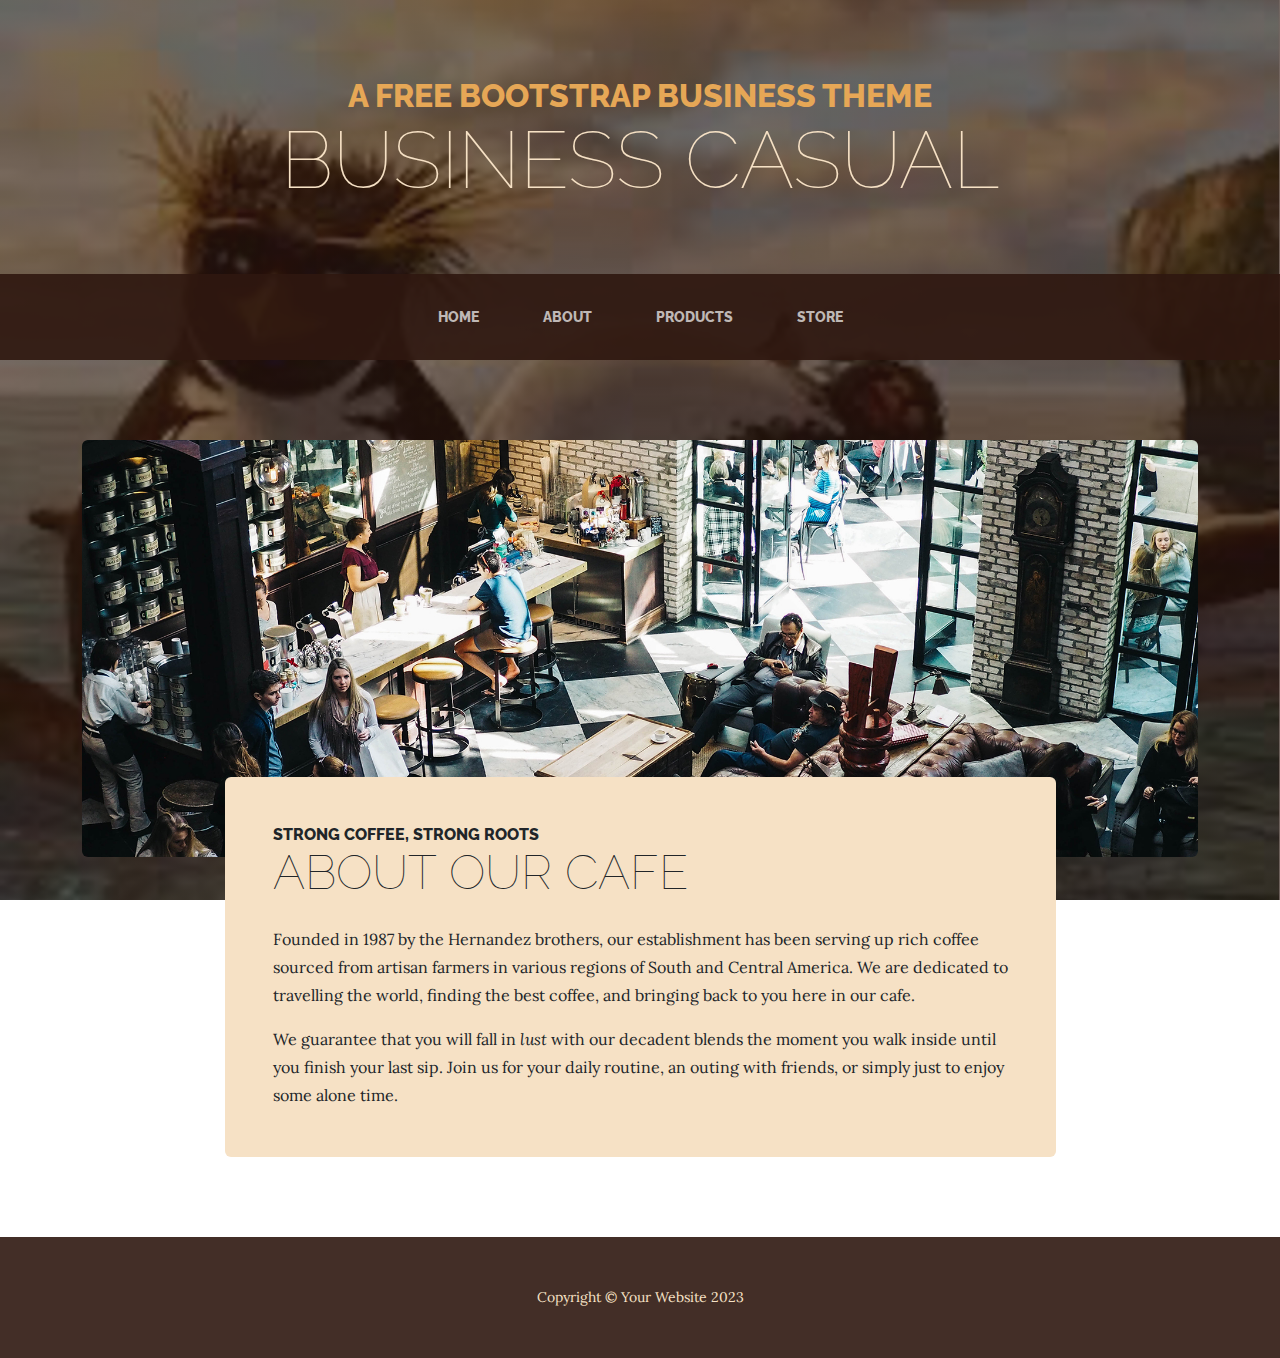
<file: about.html>
<!DOCTYPE html>
<html lang="en">
    <head>
        <meta charset="utf-8" />
        <meta name="viewport" content="width=device-width, initial-scale=1, shrink-to-fit=no" />
        <meta name="description" content="" />
        <meta name="author" content="" />
        <title>Business Casual - Start Bootstrap Theme</title>
        <link rel="icon" type="image/x-icon" href="assets/favicon.ico" />
        <!-- Google fonts-->
        <link href="https://fonts.googleapis.com/css?family=Raleway:100,100i,200,200i,300,300i,400,400i,500,500i,600,600i,700,700i,800,800i,900,900i" rel="stylesheet" />
        <link href="https://fonts.googleapis.com/css?family=Lora:400,400i,700,700i" rel="stylesheet" />
        <!-- Core theme CSS (includes Bootstrap)-->
        <link href="css/styles.css" rel="stylesheet" />
    </head>
    <body>
        <header>
            <h1 class="site-heading text-center text-faded d-none d-lg-block">
                <span class="site-heading-upper text-primary mb-3">A Free Bootstrap Business Theme</span>
                <span class="site-heading-lower">Business Casual</span>
            </h1>
        </header>
        <!-- Navigation-->
        <nav class="navbar navbar-expand-lg navbar-dark py-lg-4" id="mainNav">
            <div class="container">
                <a class="navbar-brand text-uppercase fw-bold d-lg-none" href="index.html">Start Bootstrap</a>
                <button class="navbar-toggler" type="button" data-bs-toggle="collapse" data-bs-target="#navbarSupportedContent" aria-controls="navbarSupportedContent" aria-expanded="false" aria-label="Toggle navigation"><span class="navbar-toggler-icon"></span></button>
                <div class="collapse navbar-collapse" id="navbarSupportedContent">
                    <ul class="navbar-nav mx-auto">
                        <li class="nav-item px-lg-4"><a class="nav-link text-uppercase" href="index.html">Home</a></li>
                        <li class="nav-item px-lg-4"><a class="nav-link text-uppercase" href="about.html">About</a></li>
                        <li class="nav-item px-lg-4"><a class="nav-link text-uppercase" href="products.html">Products</a></li>
                        <li class="nav-item px-lg-4"><a class="nav-link text-uppercase" href="store.html">Store</a></li>
                    </ul>
                </div>
            </div>
        </nav>
        <section class="page-section about-heading">
            <div class="container">
                <img class="img-fluid rounded about-heading-img mb-3 mb-lg-0" src="assets/img/about.jpg" alt="..." />
                <div class="about-heading-content">
                    <div class="row">
                        <div class="col-xl-9 col-lg-10 mx-auto">
                            <div class="bg-faded rounded p-5">
                                <h2 class="section-heading mb-4">
                                    <span class="section-heading-upper">Strong Coffee, Strong Roots</span>
                                    <span class="section-heading-lower">About Our Cafe</span>
                                </h2>
                                <p>Founded in 1987 by the Hernandez brothers, our establishment has been serving up rich coffee sourced from artisan farmers in various regions of South and Central America. We are dedicated to travelling the world, finding the best coffee, and bringing back to you here in our cafe.</p>
                                <p class="mb-0">
                                    We guarantee that you will fall in
                                    <em>lust</em>
                                    with our decadent blends the moment you walk inside until you finish your last sip. Join us for your daily routine, an outing with friends, or simply just to enjoy some alone time.
                                </p>
                            </div>
                        </div>
                    </div>
                </div>
            </div>
        </section>
        <footer class="footer text-faded text-center py-5">
            <div class="container"><p class="m-0 small">Copyright &copy; Your Website 2023</p></div>
        </footer>
        <!-- Bootstrap core JS-->
        <script src="https://cdn.jsdelivr.net/npm/bootstrap@5.2.3/dist/js/bootstrap.bundle.min.js"></script>
        <!-- Core theme JS-->
        <script src="js/scripts.js"></script>
    </body>
</html>
</file>
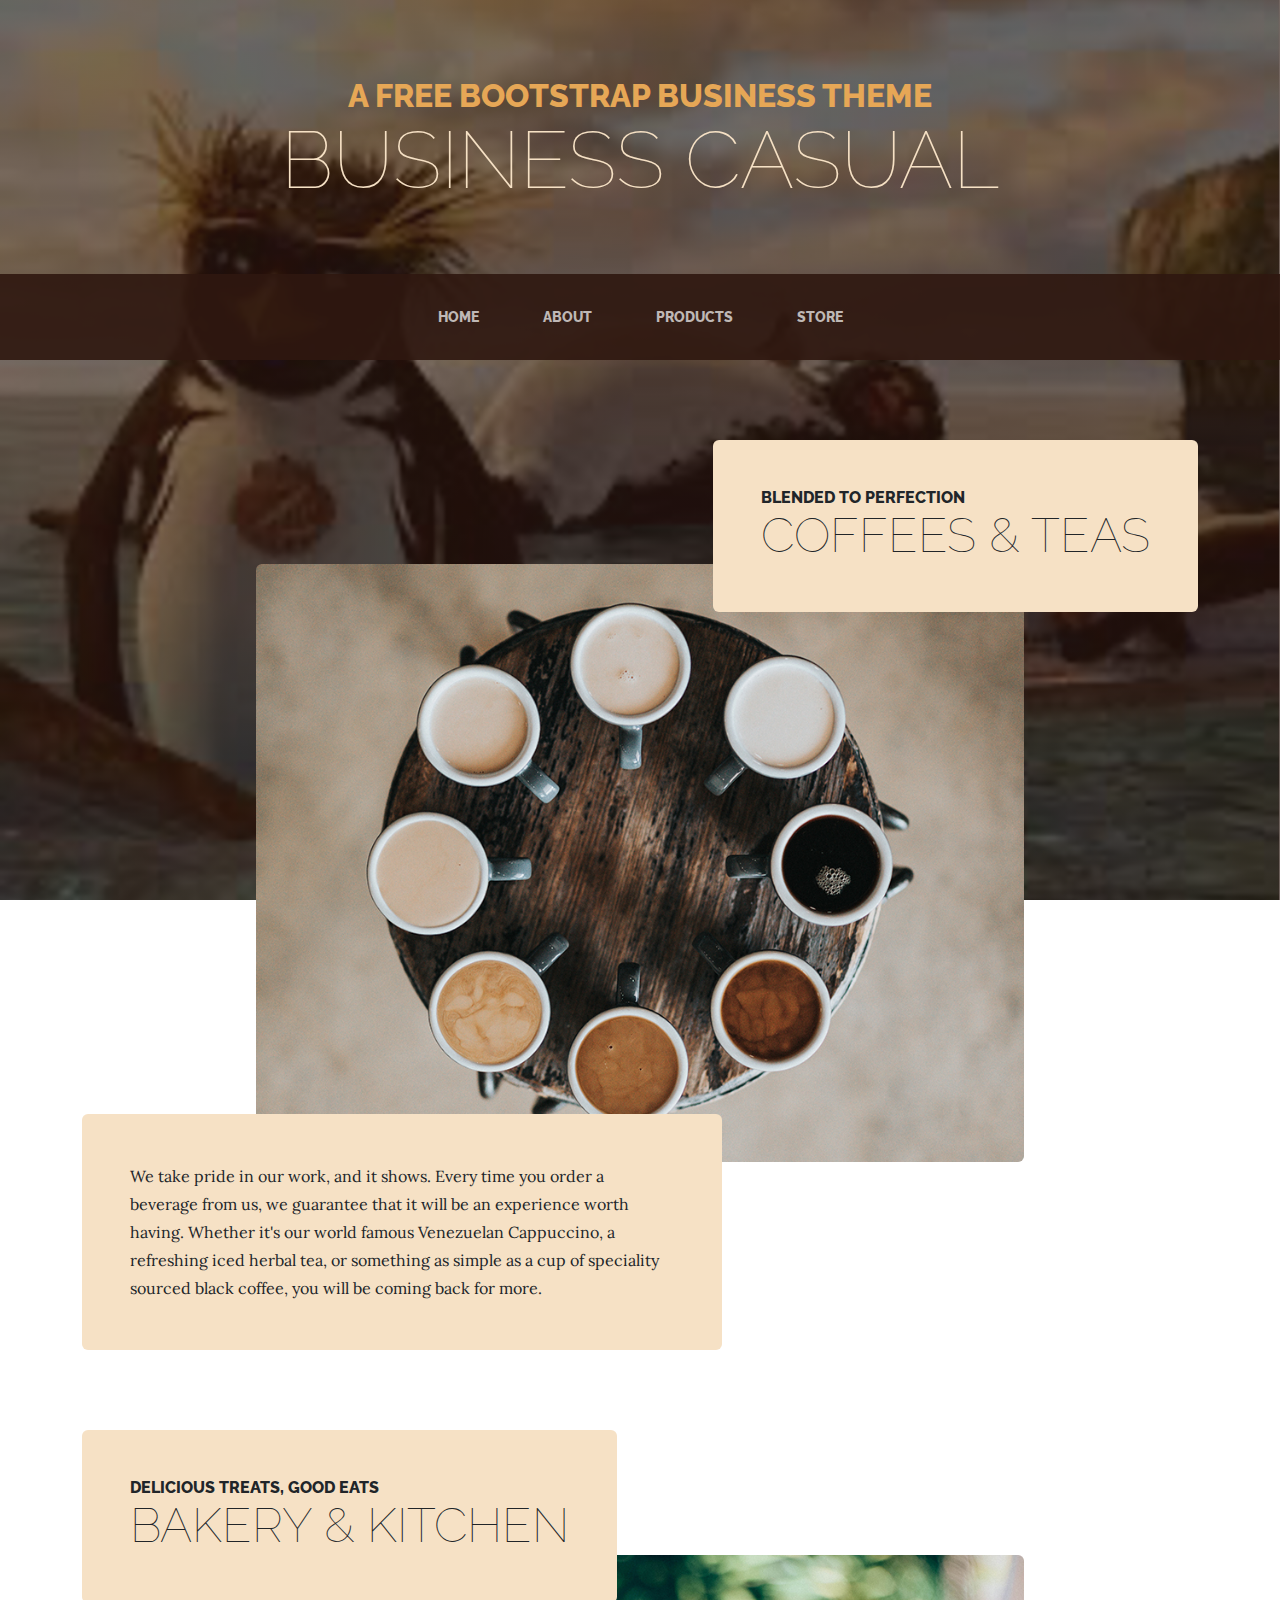
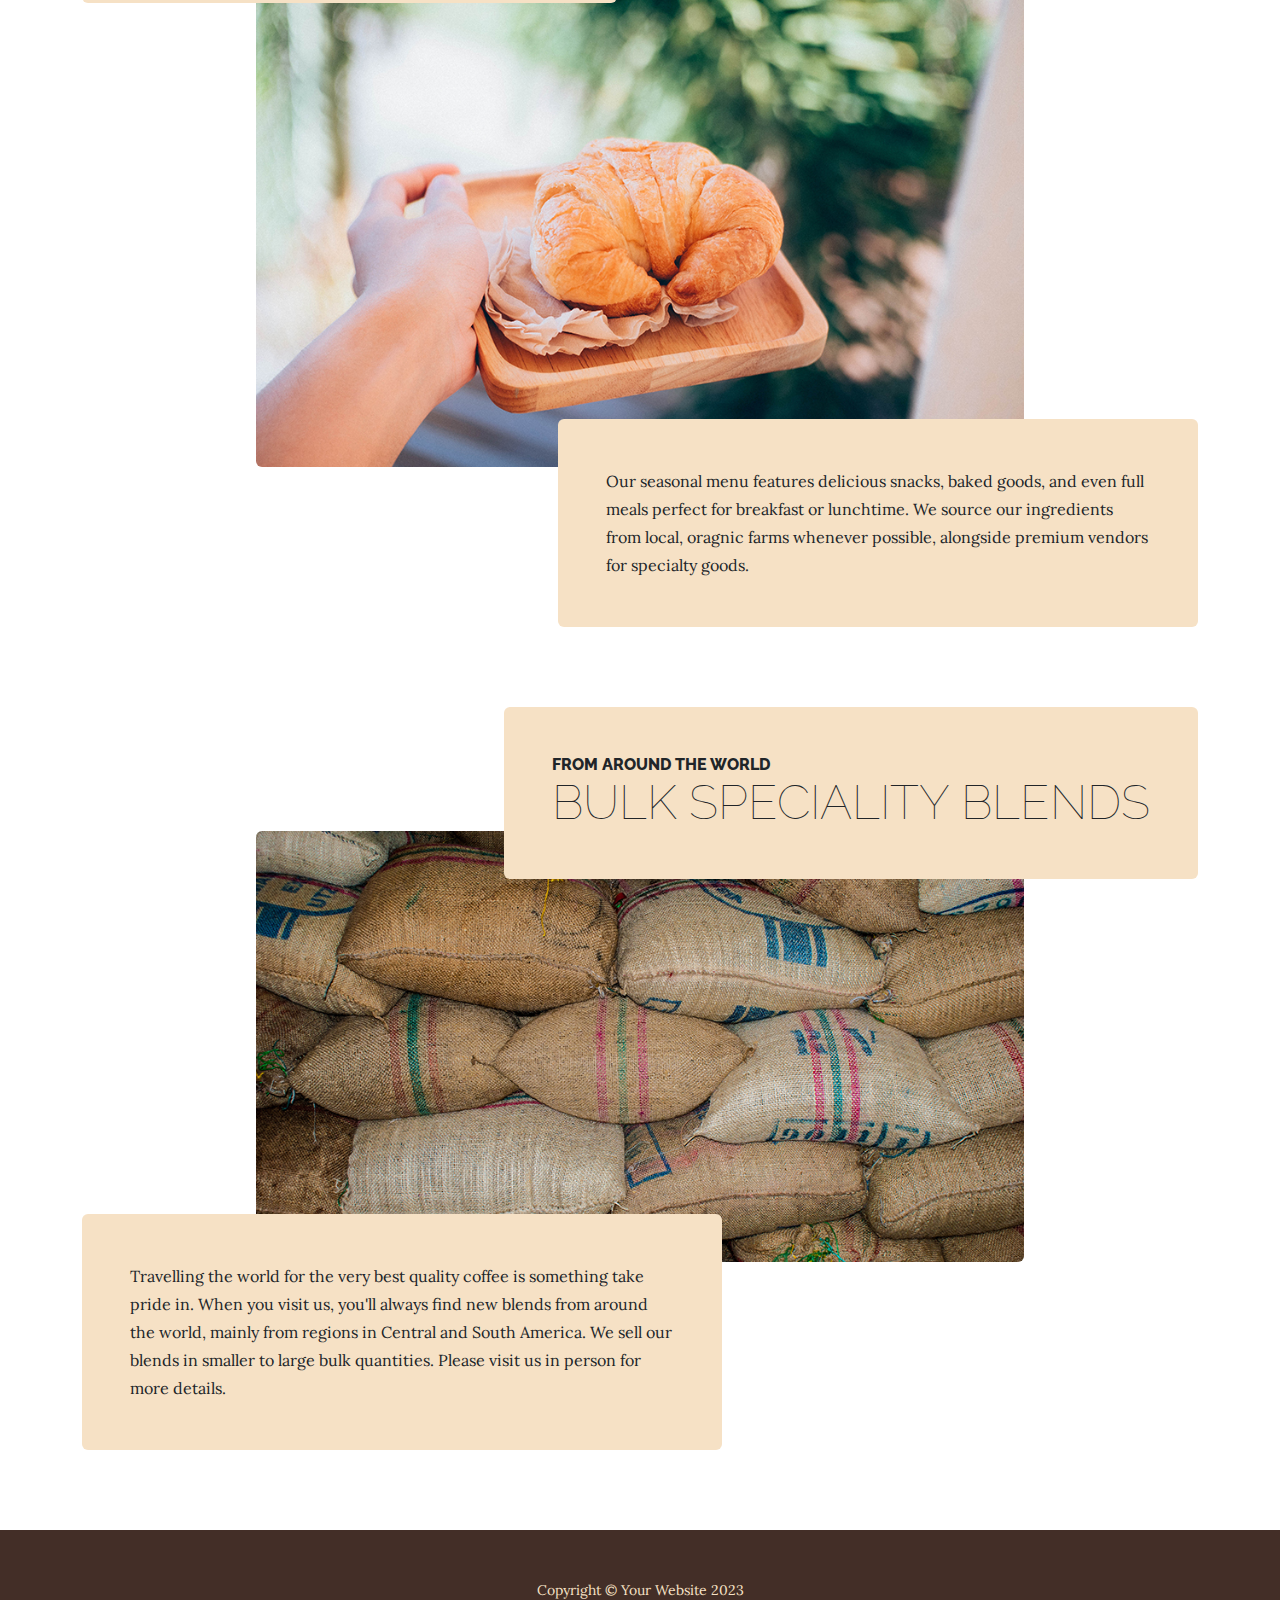
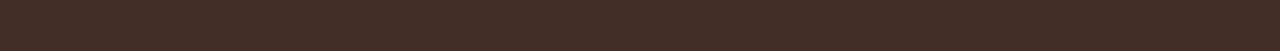
<file: products.html>
<!DOCTYPE html>
<html lang="en">
    <head>
        <meta charset="utf-8" />
        <meta name="viewport" content="width=device-width, initial-scale=1, shrink-to-fit=no" />
        <meta name="description" content="" />
        <meta name="author" content="" />
        <title>Business Casual - Start Bootstrap Theme</title>
        <link rel="icon" type="image/x-icon" href="assets/favicon.ico" />
        <!-- Google fonts-->
        <link href="https://fonts.googleapis.com/css?family=Raleway:100,100i,200,200i,300,300i,400,400i,500,500i,600,600i,700,700i,800,800i,900,900i" rel="stylesheet" />
        <link href="https://fonts.googleapis.com/css?family=Lora:400,400i,700,700i" rel="stylesheet" />
        <!-- Core theme CSS (includes Bootstrap)-->
        <link href="css/styles.css" rel="stylesheet" />
    </head>
    <body>
        <header>
            <h1 class="site-heading text-center text-faded d-none d-lg-block">
                <span class="site-heading-upper text-primary mb-3">A Free Bootstrap Business Theme</span>
                <span class="site-heading-lower">Business Casual</span>
            </h1>
        </header>
        <!-- Navigation-->
        <nav class="navbar navbar-expand-lg navbar-dark py-lg-4" id="mainNav">
            <div class="container">
                <a class="navbar-brand text-uppercase fw-bold d-lg-none" href="index.html">Start Bootstrap</a>
                <button class="navbar-toggler" type="button" data-bs-toggle="collapse" data-bs-target="#navbarSupportedContent" aria-controls="navbarSupportedContent" aria-expanded="false" aria-label="Toggle navigation"><span class="navbar-toggler-icon"></span></button>
                <div class="collapse navbar-collapse" id="navbarSupportedContent">
                    <ul class="navbar-nav mx-auto">
                        <li class="nav-item px-lg-4"><a class="nav-link text-uppercase" href="index.html">Home</a></li>
                        <li class="nav-item px-lg-4"><a class="nav-link text-uppercase" href="about.html">About</a></li>
                        <li class="nav-item px-lg-4"><a class="nav-link text-uppercase" href="products.html">Products</a></li>
                        <li class="nav-item px-lg-4"><a class="nav-link text-uppercase" href="store.html">Store</a></li>
                    </ul>
                </div>
            </div>
        </nav>
        <section class="page-section">
            <div class="container">
                <div class="product-item">
                    <div class="product-item-title d-flex">
                        <div class="bg-faded p-5 d-flex ms-auto rounded">
                            <h2 class="section-heading mb-0">
                                <span class="section-heading-upper">Blended to Perfection</span>
                                <span class="section-heading-lower">Coffees & Teas</span>
                            </h2>
                        </div>
                    </div>
                    <img class="product-item-img mx-auto d-flex rounded img-fluid mb-3 mb-lg-0" src="assets/img/products-01.jpg" alt="..." />
                    <div class="product-item-description d-flex me-auto">
                        <div class="bg-faded p-5 rounded"><p class="mb-0">We take pride in our work, and it shows. Every time you order a beverage from us, we guarantee that it will be an experience worth having. Whether it's our world famous Venezuelan Cappuccino, a refreshing iced herbal tea, or something as simple as a cup of speciality sourced black coffee, you will be coming back for more.</p></div>
                    </div>
                </div>
            </div>
        </section>
        <section class="page-section">
            <div class="container">
                <div class="product-item">
                    <div class="product-item-title d-flex">
                        <div class="bg-faded p-5 d-flex me-auto rounded">
                            <h2 class="section-heading mb-0">
                                <span class="section-heading-upper">Delicious Treats, Good Eats</span>
                                <span class="section-heading-lower">Bakery & Kitchen</span>
                            </h2>
                        </div>
                    </div>
                    <img class="product-item-img mx-auto d-flex rounded img-fluid mb-3 mb-lg-0" src="assets/img/products-02.jpg" alt="..." />
                    <div class="product-item-description d-flex ms-auto">
                        <div class="bg-faded p-5 rounded"><p class="mb-0">Our seasonal menu features delicious snacks, baked goods, and even full meals perfect for breakfast or lunchtime. We source our ingredients from local, oragnic farms whenever possible, alongside premium vendors for specialty goods.</p></div>
                    </div>
                </div>
            </div>
        </section>
        <section class="page-section">
            <div class="container">
                <div class="product-item">
                    <div class="product-item-title d-flex">
                        <div class="bg-faded p-5 d-flex ms-auto rounded">
                            <h2 class="section-heading mb-0">
                                <span class="section-heading-upper">From Around the World</span>
                                <span class="section-heading-lower">Bulk Speciality Blends</span>
                            </h2>
                        </div>
                    </div>
                    <img class="product-item-img mx-auto d-flex rounded img-fluid mb-3 mb-lg-0" src="assets/img/products-03.jpg" alt="..." />
                    <div class="product-item-description d-flex me-auto">
                        <div class="bg-faded p-5 rounded"><p class="mb-0">Travelling the world for the very best quality coffee is something take pride in. When you visit us, you'll always find new blends from around the world, mainly from regions in Central and South America. We sell our blends in smaller to large bulk quantities. Please visit us in person for more details.</p></div>
                    </div>
                </div>
            </div>
        </section>
        <footer class="footer text-faded text-center py-5">
            <div class="container"><p class="m-0 small">Copyright &copy; Your Website 2023</p></div>
        </footer>
        <!-- Bootstrap core JS-->
        <script src="https://cdn.jsdelivr.net/npm/bootstrap@5.2.3/dist/js/bootstrap.bundle.min.js"></script>
        <!-- Core theme JS-->
        <script src="js/scripts.js"></script>
    </body>
</html>
</file>
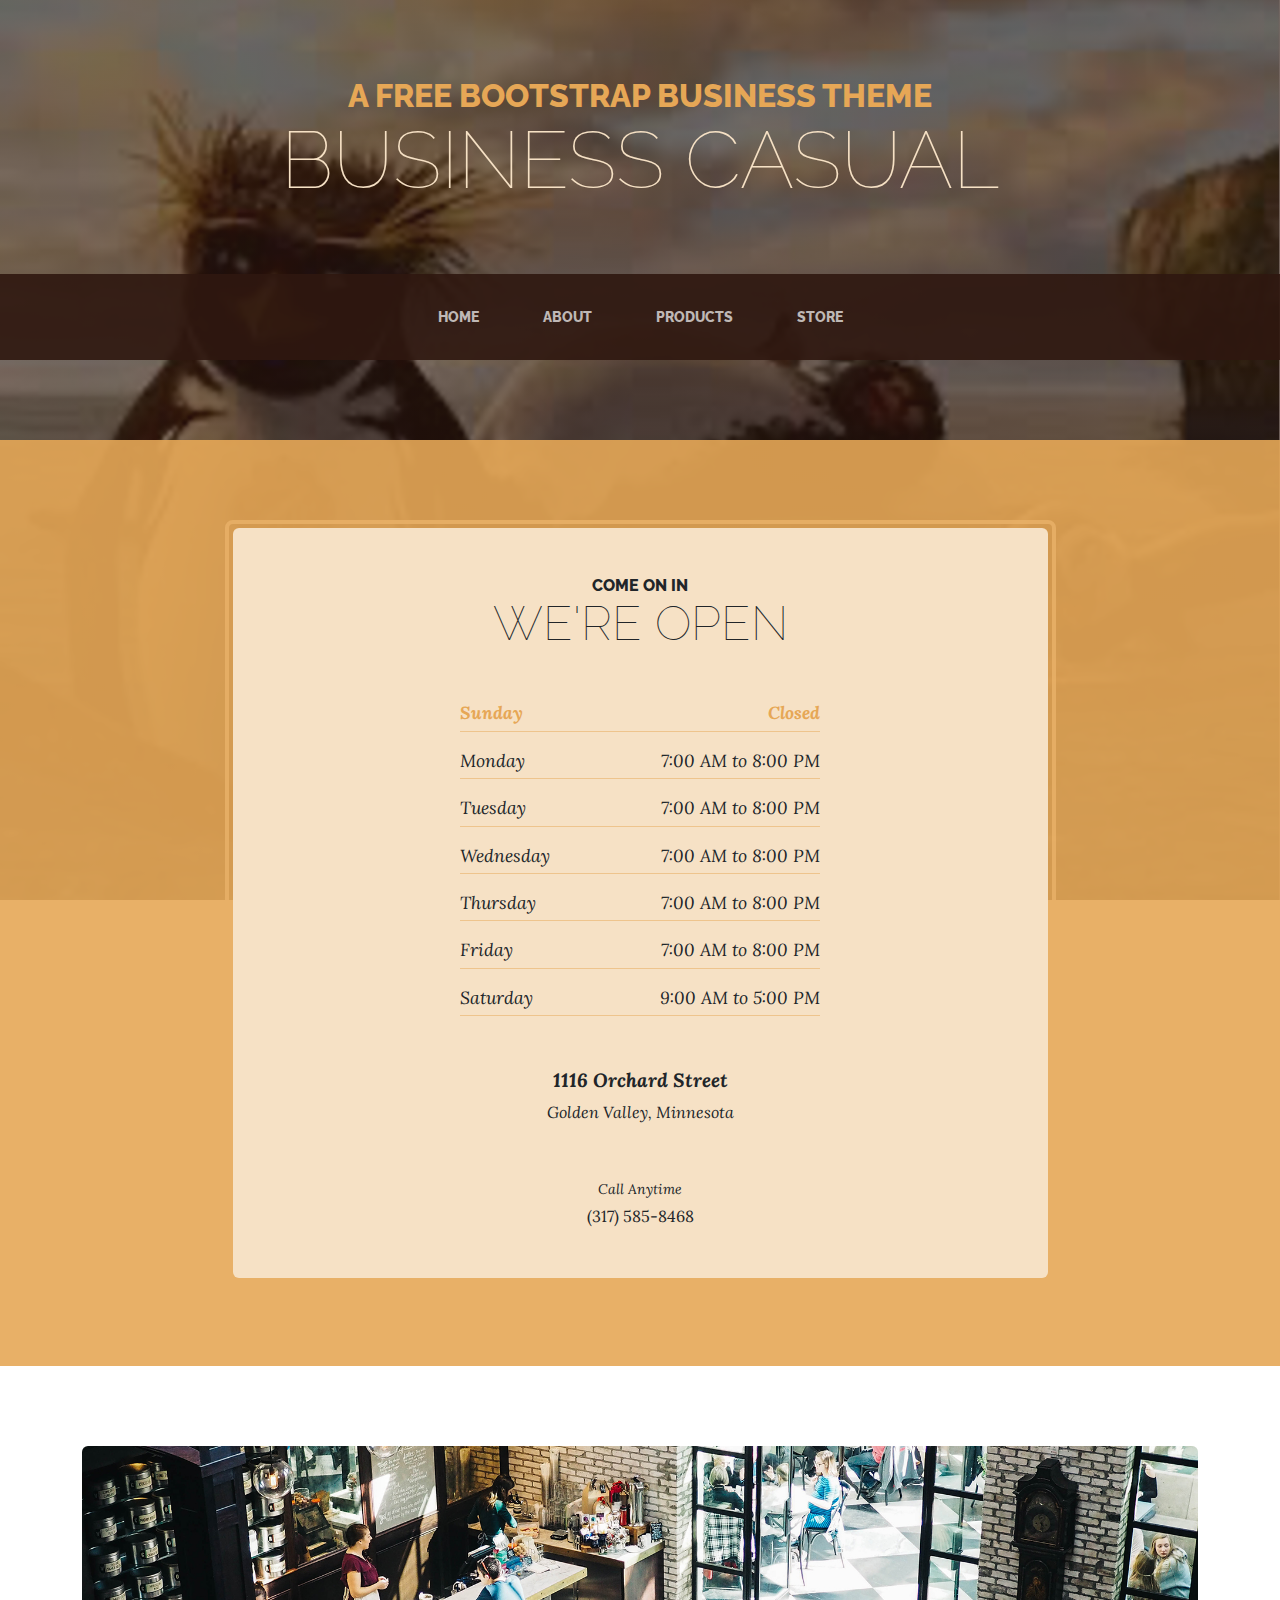
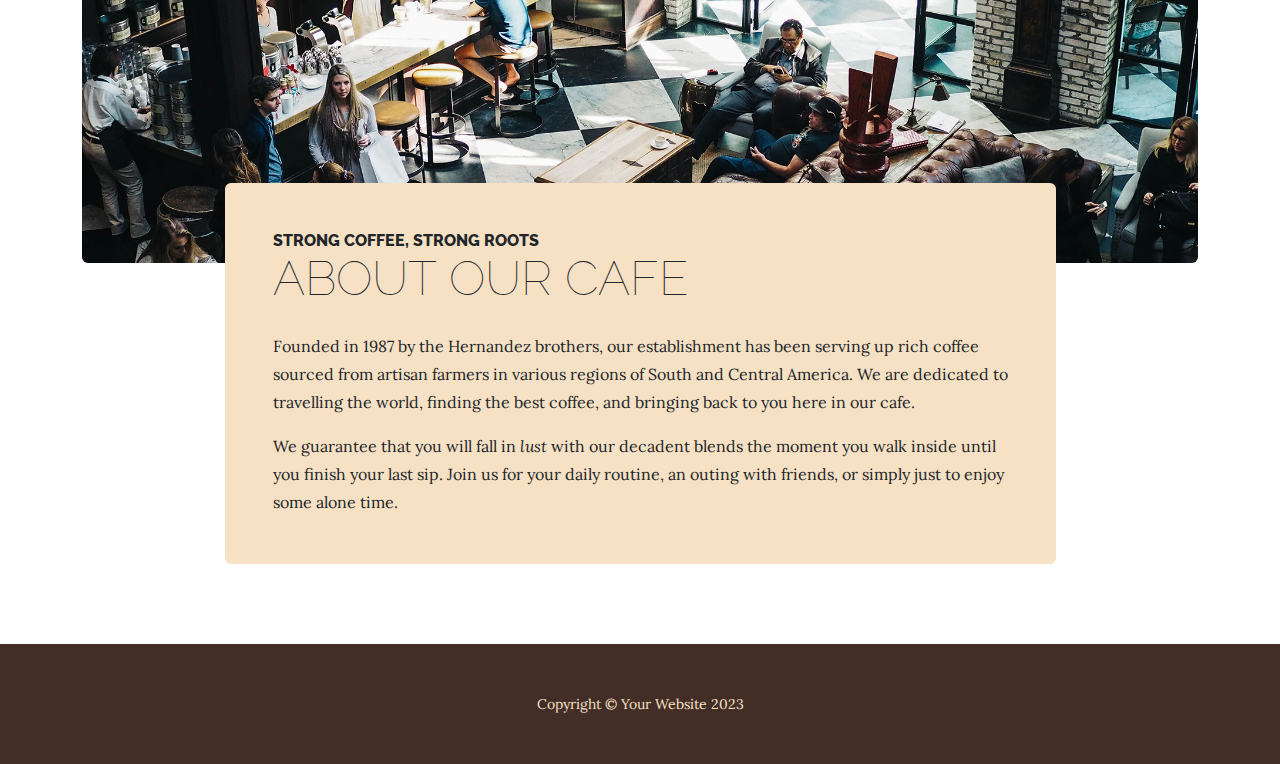
<file: store.html>
<!DOCTYPE html>
<html lang="en">
    <head>
        <meta charset="utf-8" />
        <meta name="viewport" content="width=device-width, initial-scale=1, shrink-to-fit=no" />
        <meta name="description" content="" />
        <meta name="author" content="" />
        <title>Business Casual - Start Bootstrap Theme</title>
        <link rel="icon" type="image/x-icon" href="assets/favicon.ico" />
        <!-- Google fonts-->
        <link href="https://fonts.googleapis.com/css?family=Raleway:100,100i,200,200i,300,300i,400,400i,500,500i,600,600i,700,700i,800,800i,900,900i" rel="stylesheet" />
        <link href="https://fonts.googleapis.com/css?family=Lora:400,400i,700,700i" rel="stylesheet" />
        <!-- Core theme CSS (includes Bootstrap)-->
        <link href="css/styles.css" rel="stylesheet" />
    </head>
    <body>
        <header>
            <h1 class="site-heading text-center text-faded d-none d-lg-block">
                <span class="site-heading-upper text-primary mb-3">A Free Bootstrap Business Theme</span>
                <span class="site-heading-lower">Business Casual</span>
            </h1>
        </header>
        <!-- Navigation-->
        <nav class="navbar navbar-expand-lg navbar-dark py-lg-4" id="mainNav">
            <div class="container">
                <a class="navbar-brand text-uppercase fw-bold d-lg-none" href="index.html">Start Bootstrap</a>
                <button class="navbar-toggler" type="button" data-bs-toggle="collapse" data-bs-target="#navbarSupportedContent" aria-controls="navbarSupportedContent" aria-expanded="false" aria-label="Toggle navigation"><span class="navbar-toggler-icon"></span></button>
                <div class="collapse navbar-collapse" id="navbarSupportedContent">
                    <ul class="navbar-nav mx-auto">
                        <li class="nav-item px-lg-4"><a class="nav-link text-uppercase" href="index.html">Home</a></li>
                        <li class="nav-item px-lg-4"><a class="nav-link text-uppercase" href="about.html">About</a></li>
                        <li class="nav-item px-lg-4"><a class="nav-link text-uppercase" href="products.html">Products</a></li>
                        <li class="nav-item px-lg-4"><a class="nav-link text-uppercase" href="store.html">Store</a></li>
                    </ul>
                </div>
            </div>
        </nav>
        <section class="page-section cta">
            <div class="container">
                <div class="row">
                    <div class="col-xl-9 mx-auto">
                        <div class="cta-inner bg-faded text-center rounded">
                            <h2 class="section-heading mb-5">
                                <span class="section-heading-upper">Come On In</span>
                                <span class="section-heading-lower">We're Open</span>
                            </h2>
                            <ul class="list-unstyled list-hours mb-5 text-left mx-auto">
                                <li class="list-unstyled-item list-hours-item d-flex">
                                    Sunday
                                    <span class="ms-auto">Closed</span>
                                </li>
                                <li class="list-unstyled-item list-hours-item d-flex">
                                    Monday
                                    <span class="ms-auto">7:00 AM to 8:00 PM</span>
                                </li>
                                <li class="list-unstyled-item list-hours-item d-flex">
                                    Tuesday
                                    <span class="ms-auto">7:00 AM to 8:00 PM</span>
                                </li>
                                <li class="list-unstyled-item list-hours-item d-flex">
                                    Wednesday
                                    <span class="ms-auto">7:00 AM to 8:00 PM</span>
                                </li>
                                <li class="list-unstyled-item list-hours-item d-flex">
                                    Thursday
                                    <span class="ms-auto">7:00 AM to 8:00 PM</span>
                                </li>
                                <li class="list-unstyled-item list-hours-item d-flex">
                                    Friday
                                    <span class="ms-auto">7:00 AM to 8:00 PM</span>
                                </li>
                                <li class="list-unstyled-item list-hours-item d-flex">
                                    Saturday
                                    <span class="ms-auto">9:00 AM to 5:00 PM</span>
                                </li>
                            </ul>
                            <p class="address mb-5">
                                <em>
                                    <strong>1116 Orchard Street</strong>
                                    <br />
                                    Golden Valley, Minnesota
                                </em>
                            </p>
                            <p class="mb-0">
                                <small><em>Call Anytime</em></small>
                                <br />
                                (317) 585-8468
                            </p>
                        </div>
                    </div>
                </div>
            </div>
        </section>
        <section class="page-section about-heading">
            <div class="container">
                <img class="img-fluid rounded about-heading-img mb-3 mb-lg-0" src="assets/img/about.jpg" alt="..." />
                <div class="about-heading-content">
                    <div class="row">
                        <div class="col-xl-9 col-lg-10 mx-auto">
                            <div class="bg-faded rounded p-5">
                                <h2 class="section-heading mb-4">
                                    <span class="section-heading-upper">Strong Coffee, Strong Roots</span>
                                    <span class="section-heading-lower">About Our Cafe</span>
                                </h2>
                                <p>Founded in 1987 by the Hernandez brothers, our establishment has been serving up rich coffee sourced from artisan farmers in various regions of South and Central America. We are dedicated to travelling the world, finding the best coffee, and bringing back to you here in our cafe.</p>
                                <p class="mb-0">
                                    We guarantee that you will fall in
                                    <em>lust</em>
                                    with our decadent blends the moment you walk inside until you finish your last sip. Join us for your daily routine, an outing with friends, or simply just to enjoy some alone time.
                                </p>
                            </div>
                        </div>
                    </div>
                </div>
            </div>
        </section>
        <footer class="footer text-faded text-center py-5">
            <div class="container"><p class="m-0 small">Copyright &copy; Your Website 2023</p></div>
        </footer>
        <!-- Bootstrap core JS-->
        <script src="https://cdn.jsdelivr.net/npm/bootstrap@5.2.3/dist/js/bootstrap.bundle.min.js"></script>
        <!-- Core theme JS-->
        <script src="js/scripts.js"></script>
    </body>
</html>
</file>
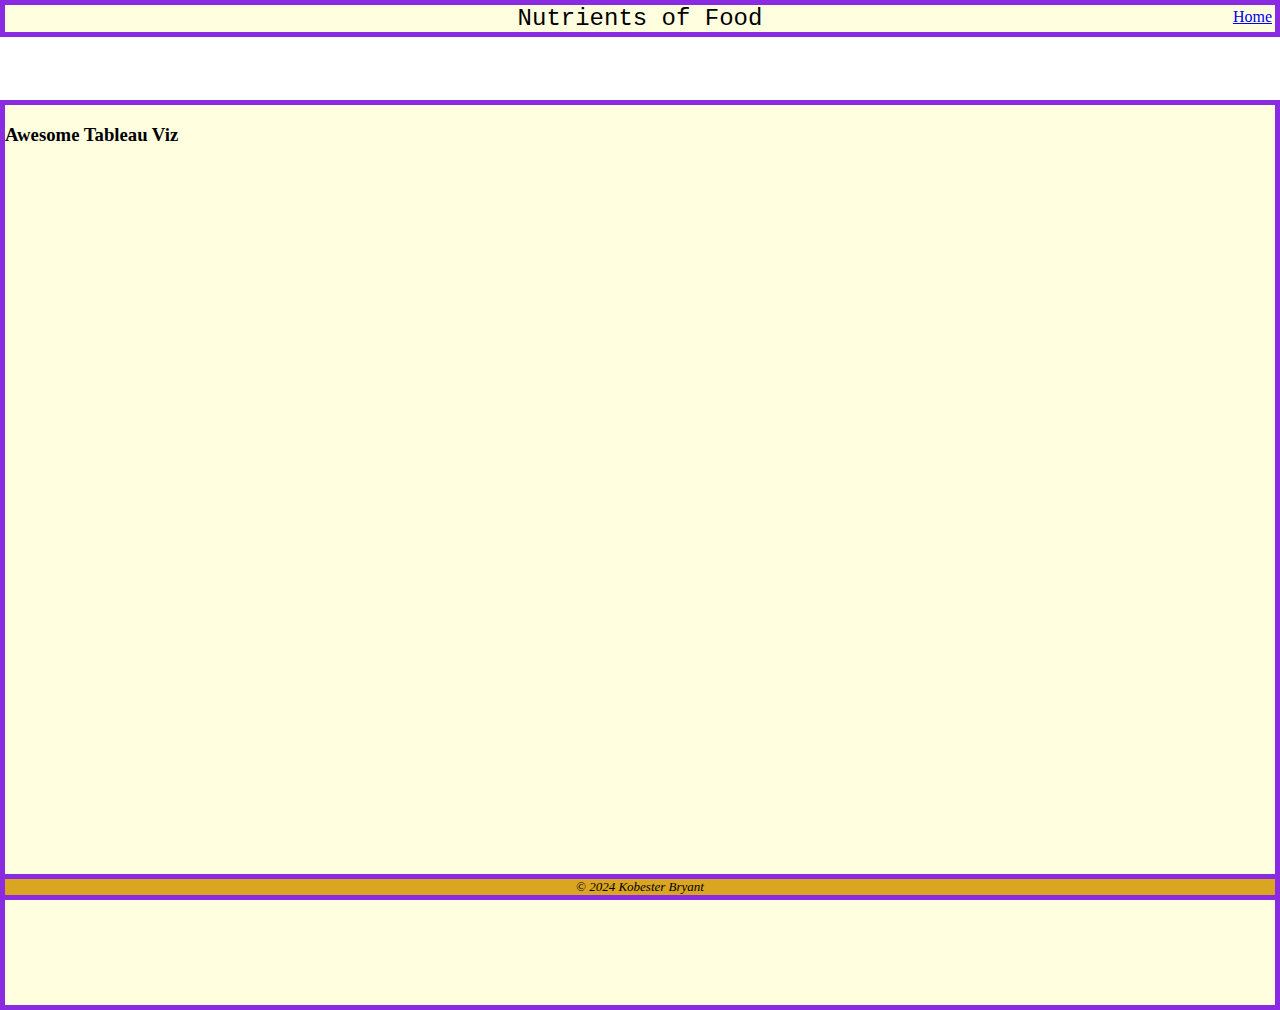
<file: website/html/about.html>
<!DOCTYPE html>
ff<html lang="en">
<head>
    <meta charset="UTF-8">
    <meta name="viewport" content="width=device-width, initial-scale=1.0">
    <title>About</title>
    <link rel="stylesheet" href="../css/divstyles.css">
</head>
<body>
    <div class="common top">Nutrients of Food</div>
    <div class="common content">
        <h3>Awesome Tableau Viz</h3>
        <div class='tableauPlaceholder' id='viz1712173178250' style='position: relative'><noscript><a href='#'><img alt='Dashboard ' src='https:&#47;&#47;public.tableau.com&#47;static&#47;images&#47;Nu&#47;NutritionValuesofDimSum&#47;Dashboard&#47;1_rss.png' style='border: none' /></a></noscript><object class='tableauViz'  style='display:none;'><param name='host_url' value='https%3A%2F%2Fpublic.tableau.com%2F' /> <param name='embed_code_version' value='3' /> <param name='site_root' value='' /><param name='name' value='NutritionValuesofDimSum&#47;Dashboard' /><param name='tabs' value='no' /><param name='toolbar' value='yes' /><param name='static_image' value='https:&#47;&#47;public.tableau.com&#47;static&#47;images&#47;Nu&#47;NutritionValuesofDimSum&#47;Dashboard&#47;1.png' /> <param name='animate_transition' value='yes' /><param name='display_static_image' value='yes' /><param name='display_spinner' value='yes' /><param name='display_overlay' value='yes' /><param name='display_count' value='yes' /><param name='language' value='en-US' /></object></div>                <script type='text/javascript'>                    var divElement = document.getElementById('viz1712173178250');                    var vizElement = divElement.getElementsByTagName('object')[0];                    vizElement.style.width='1600px';vizElement.style.height='2397px';                    var scriptElement = document.createElement('script');                    scriptElement.src = 'https://public.tableau.com/javascripts/api/viz_v1.js';                    vizElement.parentNode.insertBefore(scriptElement, vizElement);                </script>
    </div>
    <div class="common bottom">&copy; 2024 Kobester Bryant</div>
    <div class="nav">
        <a href="../index.html">Home</a>
    </div>
    <a href=""></a>
</body>
</html>
</file>
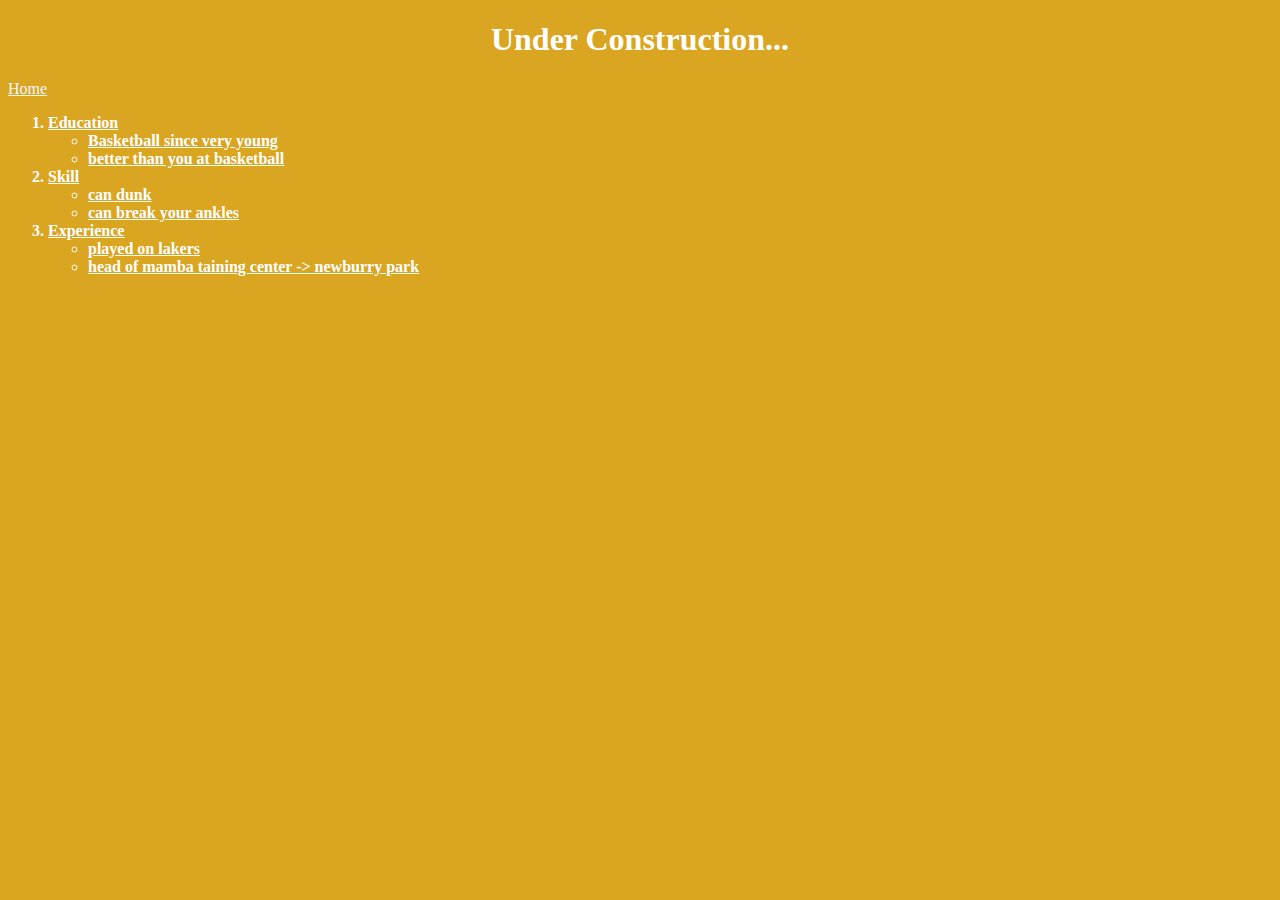
<file: website/html/resume.html>
<!DOCTYPE html>
<html lang="en">

<head>
    <meta charset="UTF-8">
    <meta name="viewport" content="width=device-width, initial-scale=1.0">
    <link rel="stylesheet" href="../css/styles.css">
    <title>Resume</title>
    <style>
        body{
            background-image: url(https://s.yimg.com/ny/api/res/1.2/Kt7XrYP4A2yb6CeuvMkSTA--/YXBwaWQ9aGlnaGxhbmRlcjt3PTEyMDA7aD03MjA-/https://media.zenfs.com/en/lebron_wire_usa_today_sports_articles_234/5a62b08cac2ca48e9638994bb6d9cb43);
            background-size: cover; /*how to cover the entire area with your background*/
        }
    </style>
</head>

<body>
    <h1>Under Construction...</h1>
    <a href="../index.html">Home</a>
    <ol>
        <li>Education</li>
        <ul>
            <li>Basketball since very young</li>
            <li>better than you at basketball</li>
        </ul>
        <li>Skill</li>
        <ul>
            <li>can dunk</li>
            <li>can break your ankles</li>
        </ul>
        <li>Experience</li>
        <ul>
            <li>played on lakers</li>
            <li>head of mamba taining center -> newburry park</li>
        </ul>
    </ol>
</body>
</file>
<file: website/css/divstyles.css>
/*positioning styles*/
.common{
    position: absolute;
    border: 5px solid blueviolet;
    background-color: lightyellow;
}
.bottom{
    position: fixed;
    bottom: 0px;
    left: 0px;
    right: 0px;
    text-align: center;
    font-style: italic;
    font-size: small;
    background-color: goldenrod;
}
.top{
    top: 0px;
    left: 0px;
    right: 0px;
    text-align: center;
    font-size: x-large;
    font-family: 'Courier New', Courier, monospace;
}
.content{
    top: 100px;
    left: 0px;
    right: 0px;
    height: 100%;
}
.nav{
    position: relative;
    float: right;
    color: black;
}
</file>
<file: website/css/styles.css>
body {
            background-color: goldenrod;
            color: white;
            /* this changes text color */
            font-family: Georgia, 'Times New Roman', Times, serif;
        }

        h1 {
            font-family: cursive;
            text-align: center;
        }

        /*how to change a header*/
        h5 {
            text-align: center;
            font-style: oblique;
            font-weight: bolder;
            background-color: blueviolet
        }

        a {
            color: whitesmoke;
        }

        /*this is how we change the anchors*/
        a:visited {
            color: darkmagenta;
        }

        img {
            border: 20px solid purple;
            /*the border*/
            padding: 3px;
            /*space in between picture and the border*/
            margin: 5px;
            /*space between context. outside of border*/
            /*display: block; /*blocks out horizontal space for use*/
            /*margin: auto; /*then it moves the picture so that it is centered in the margins*/
        }
        .imgcenter {
            display: block;
            margin: auto;
        }
        .rizz{
            font-style: normal;
            font-family: 'Courier New', Courier, monospace;
            text-align: right;
        }
        .rizz:hover{
            font-style: inherit;
            font-family: fantasy;
            background-color: gold;
            border: dashed purple 5px;
        }
        li{
            text-decoration: underline;
            font-weight: 600;
        }
        li:hover{
            font-size: larger;
            color: blueviolet;
        }
</file>
